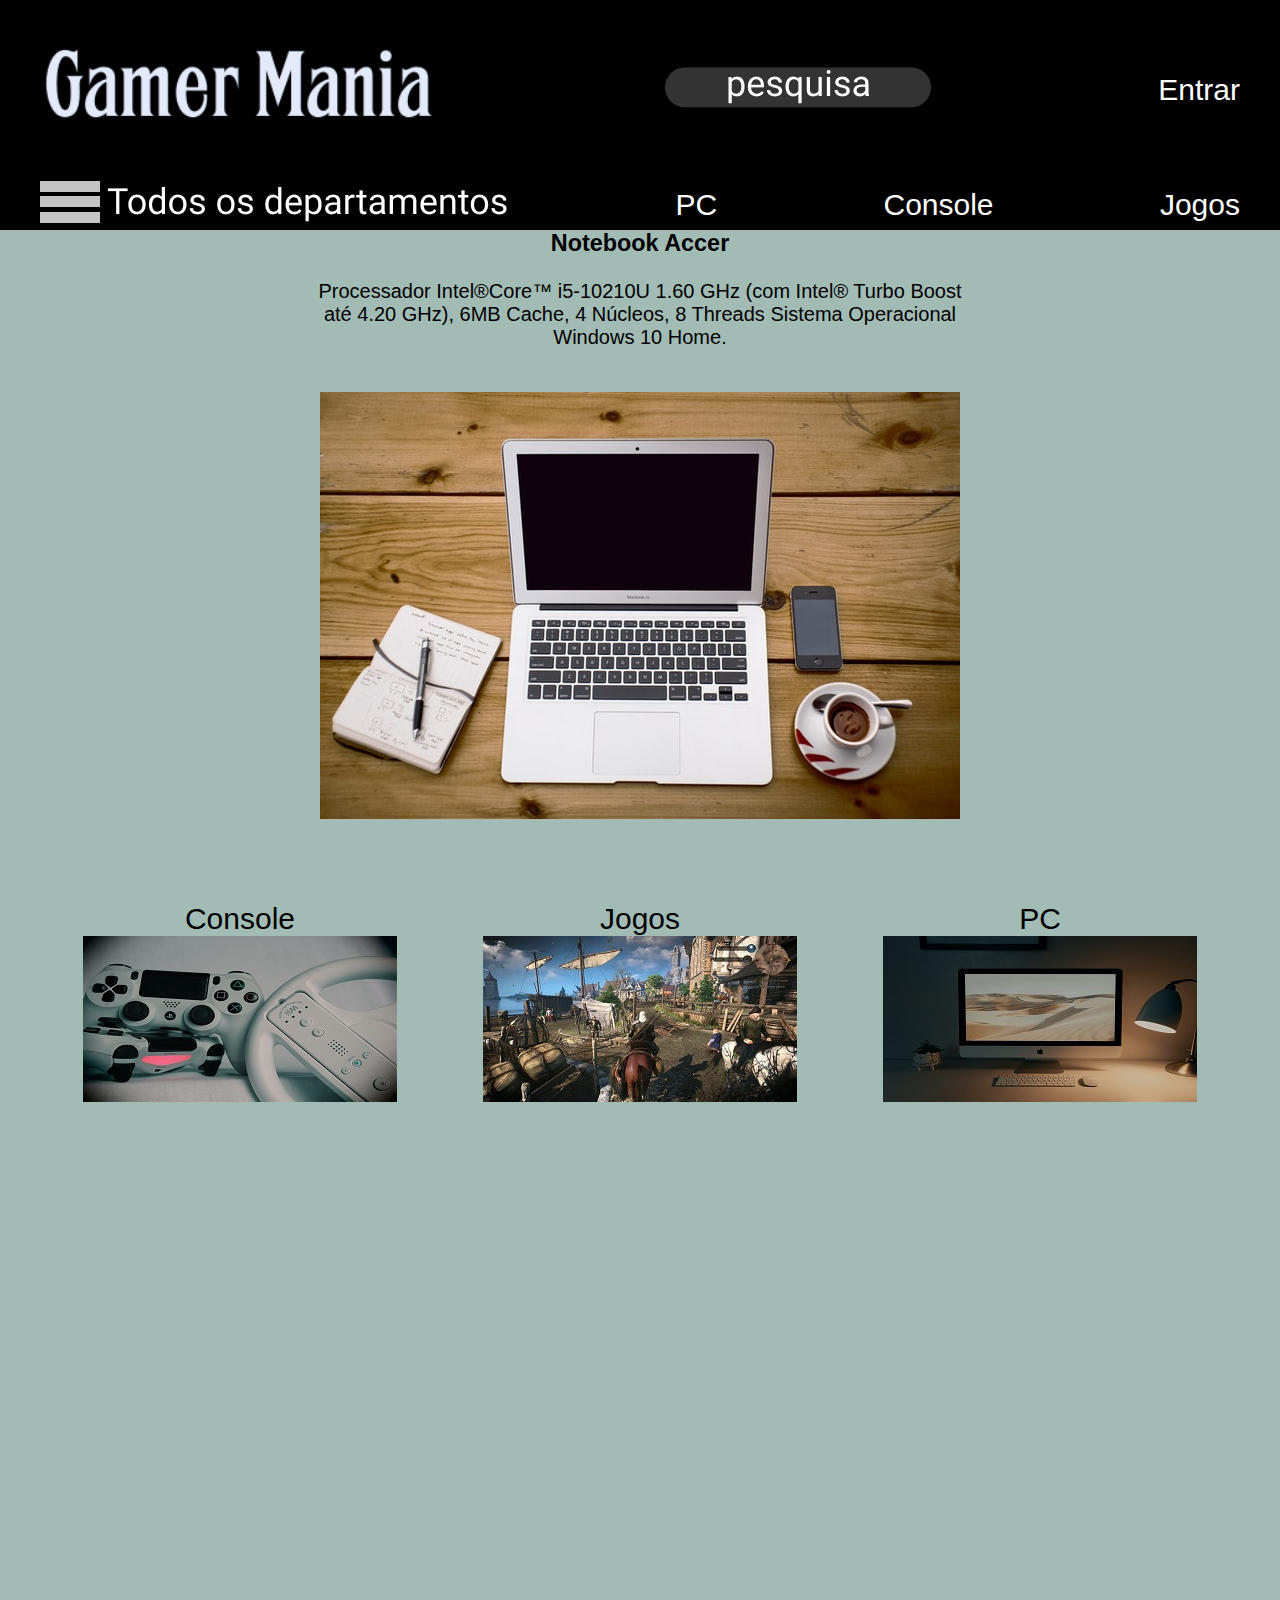
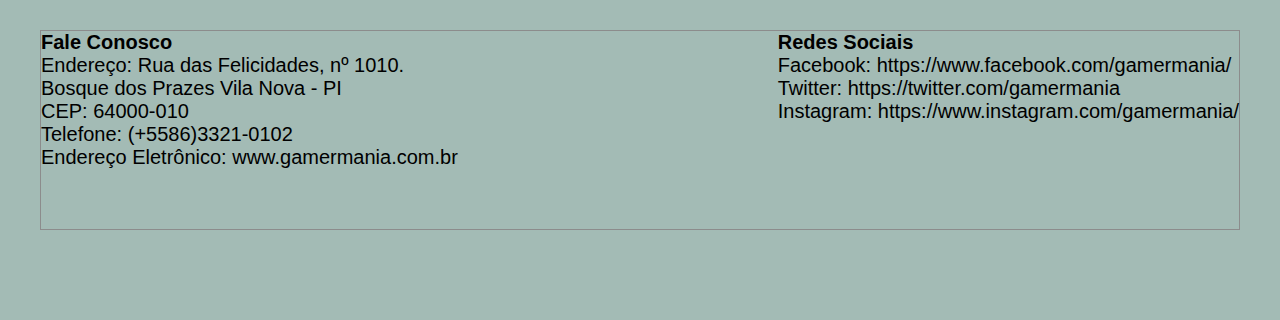
<file: index.html>
<!doctype html>
 <html>
    <head>
        <meta charset="UTF-8">
        <meta http-equiv="X-UA-Compatible" content="IE=edge">
        <meta name="viewport" content="width=device-width, initial-scale=1.0">
        <title>Home - Gamer Mania</title>
        <link rel="stylesheet" href="css/style.css">            
    </head>
   
    <body>
        <header > 
            <div class="container_grid posicao_menu"> 
                <nav class="logo">    
                    <a href="index.html"><img src="img/logo.svg" alt="Logo do site Gamer Mania"></a>
                    <a href="campo_pesquisa.html"><img src="img/campo_pesquisa.png" alt="Logo do site Gamer Mania"></a>
                    <a href="entrar.html">Entrar</a>    
                </nav>  
            </div>            
        </header>   
        <div >

        </div>
        
    
        <section class="corpo">
            <nav class="menu">
    
                <a href="Todos_departamentos.html"><img src="img/Todos departamentos.png" alt="Todos departamentos"></a>
    
                <a href="pc.html">PC</a>
                <a href="console.html">Console</a>
                <a href="jogos.html">Jogos</a>
    
            </nav>

        
        
            <div class="computador_grande">
                <div class="texto_corpo">
                <h3>Notebook Accer</h3>
                <p></p>
                </div>
                <div class="Texto_imagem ">
                    <p>Processador	Intel®Core™ i5-10210U 1.60 GHz (com Intel® Turbo Boost até 4.20 GHz), 6MB Cache, 4 Núcleos, 8 Threads
                Sistema Operacional	Windows 10 Home. </p>
                

                </div>
                <div class="banner">
            </div>

            <div class="Outros_Computadores">
                <p></p>
                <div class="computador_esquerdo">
                    <a href="#">Console<img src="img/console1.jpg" alt="Foto do computador da esquerda"></a>

                </div>
                <div class="computador_meio">
                    <a href="#">Jogos<img src="img/game.jpg" alt="Foto do computador do meio"></a>

                </div>
                <div class="computador_direito">
                    <a href="#">PC<img src="img/pc.jpg" alt="Foto do computador da direita"></a>

                </div>
            </div>
        <div class="mais_conteudo"></div>

            <footer>
                <div class="rodape">
                
                    <div class="rodape_Esquerdo">

                        <h4>Fale Conosco</h4>
                        
                            <p>Endereço: Rua das Felicidades, nº 1010.</p>
                            <p>Bosque dos Prazes Vila Nova - PI</p>
                            <p>CEP: 64000-010</p> 
                            <p>Telefone: (+5586)3321-0102</p>                             
                            <p>Endereço Eletrônico: www.gamermania.com.br</p>
                        
                    
        
                    </div>
                    <div class="rodape_Direito">

                        <h4> Redes Sociais</h4>
                    
                        <p>Facebook: https://www.facebook.com/gamermania/</p>
                           <p>Twitter: https://twitter.com/gamermania</p>
                           <p></p>Instagram: https://www.instagram.com/gamermania/                       
        
                    </div>
                </div>
            </footer>    
    
       
                
        
            </footer>


        </div>
    
        </section>
    
        
    
    </body>
   
</html>
</file>
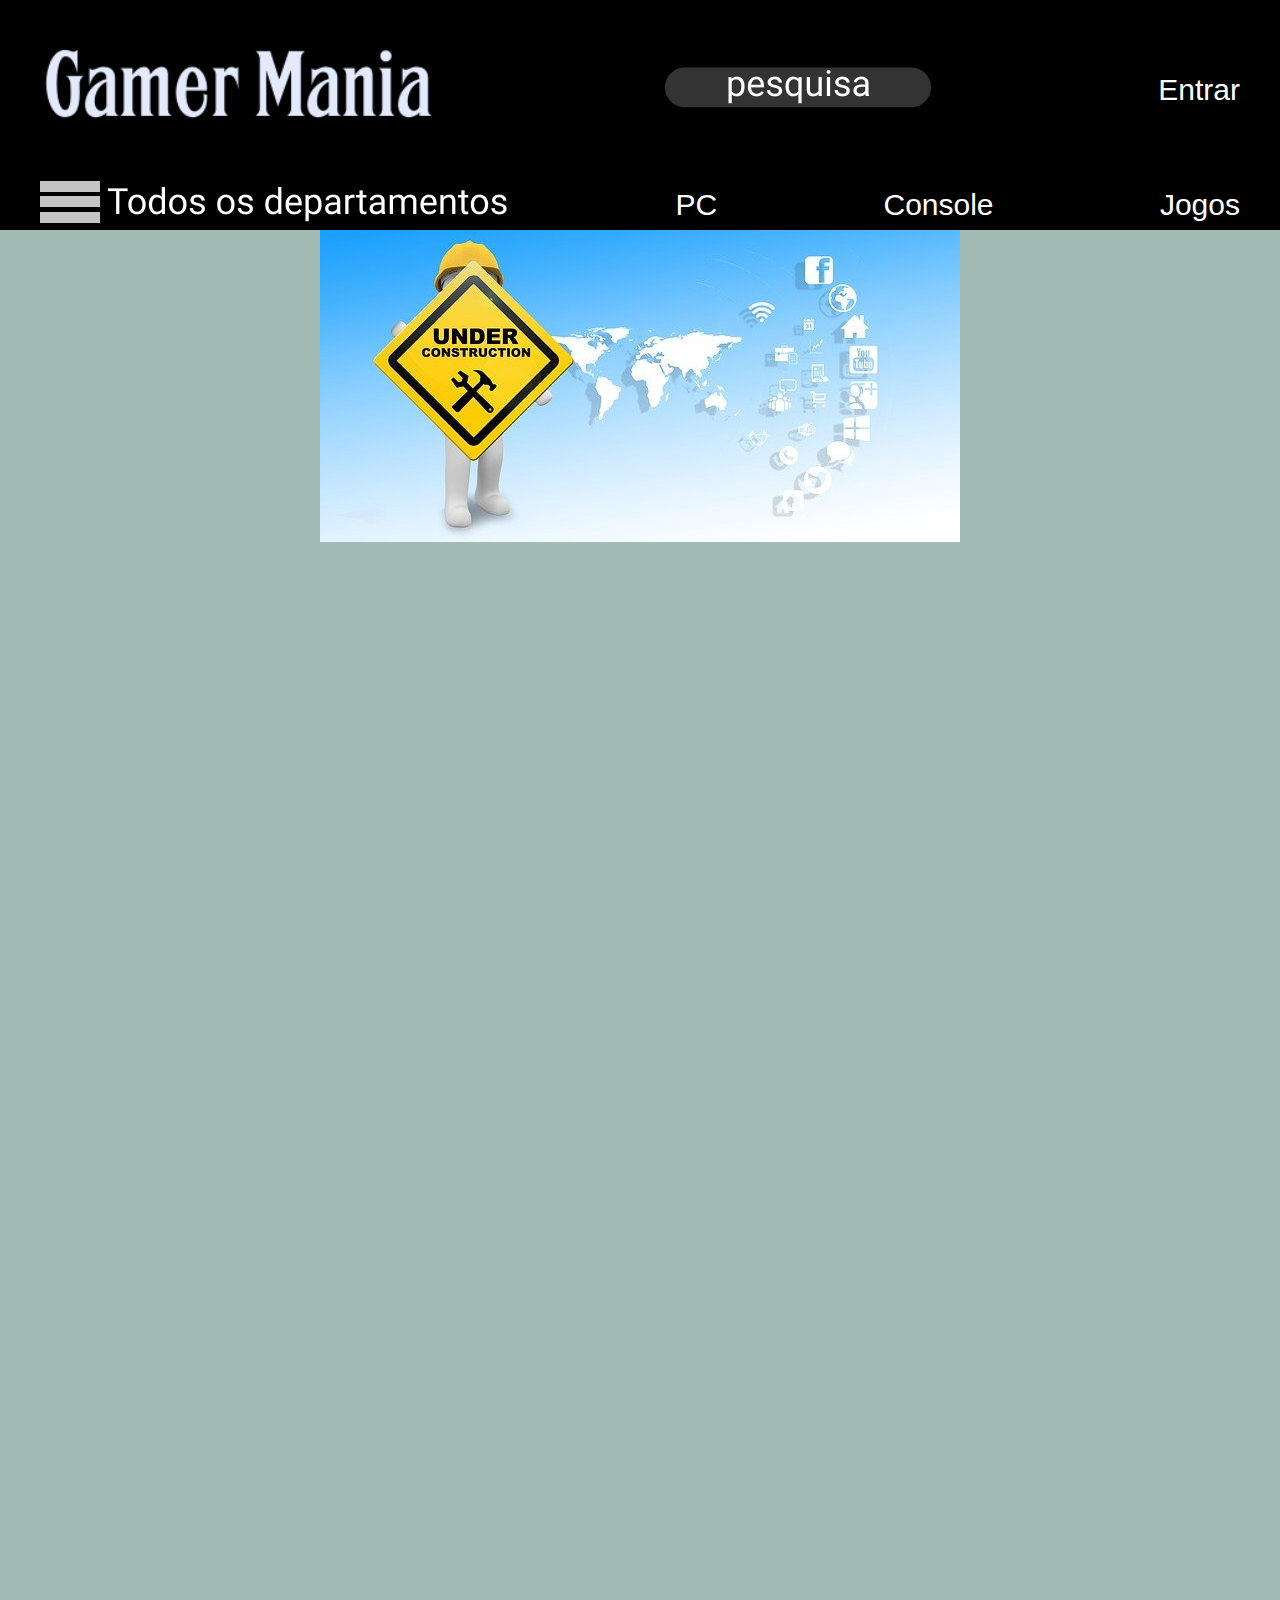
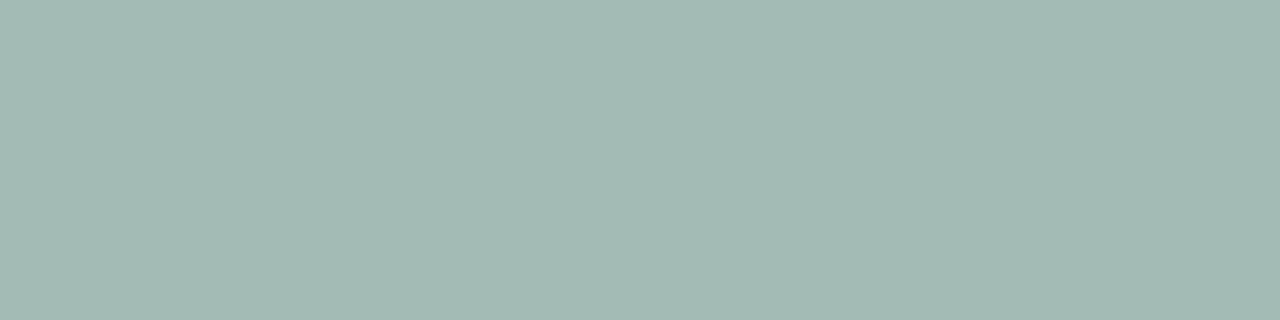
<file: console.html>
<!doctype html>
 <html>
    <head>
        <meta charset="UTF-8">
        <meta http-equiv="X-UA-Compatible" content="IE=edge">
        <meta name="viewport" content="width=device-width, initial-scale=1.0">
        <title>Home - Gamer Mania</title>
        <link rel="stylesheet" href="css/style.css">            
    </head>
   
    <body>
        <header > 
            <div class="container_grid posicao_menu"> 
                <nav class="logo">    
                    <a href="index.html"><img src="img/logo.svg" alt="Logo do site Gamer Mania"></a>
                    <a href="campo_pesquisa.html"><img src="img/campo_pesquisa.png" alt="Logo do site Gamer Mania"></a>
                    <a href="entrar.html">Entrar</a>    
                </nav>  
            </div>            
        </header>   
        <section class="corpo">
            <nav class="menu">
    
                <a href="Todos_departamentos.html"><img src="img/Todos departamentos.png" alt="Todos departamentos"></a>
    
                <a href="pc.html">PC</a>
                <a href="console.html">Console</a>
                <a href="jogos.html">Jogos</a>
    
            </nav>
            <center>
            <p>
                
                <img src="img/manutencao3.jpg" alt="Site em manutenção">
            </p>
        </center>
           
    </body>
</html>
</file>
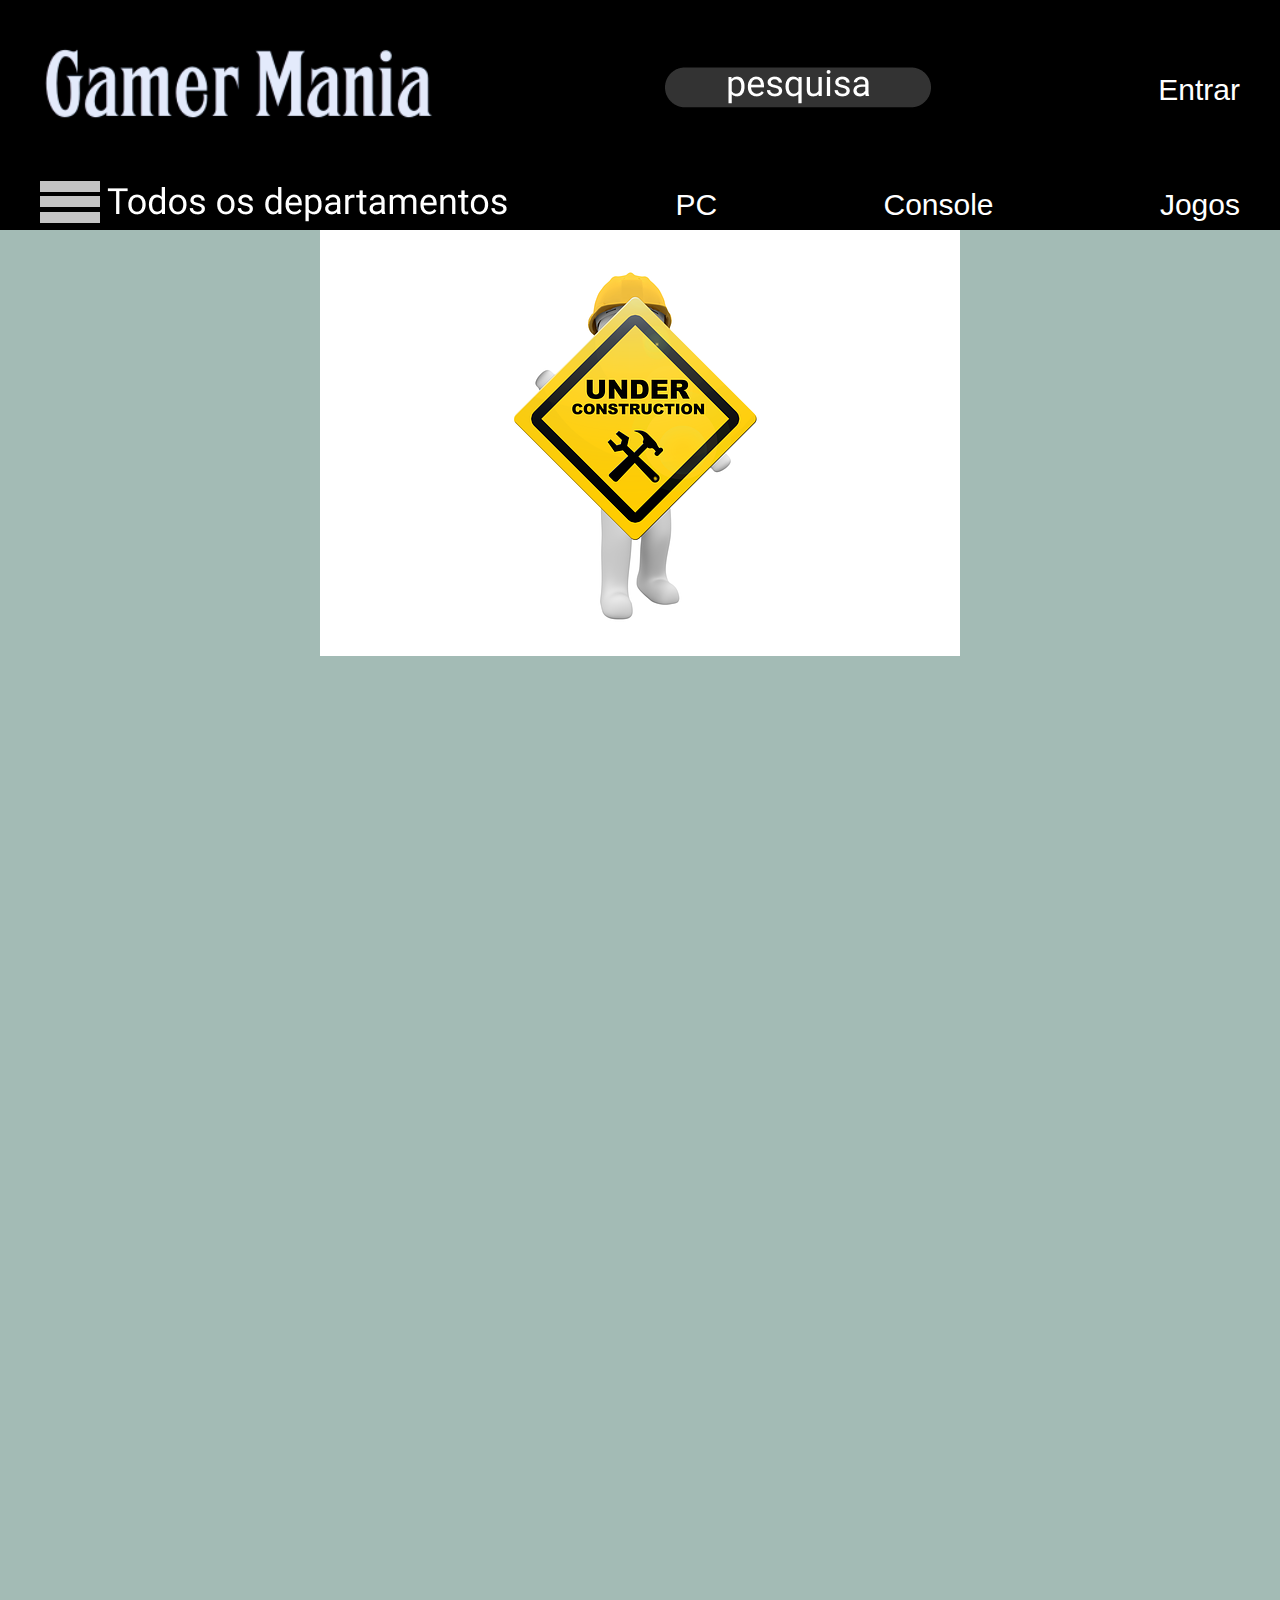
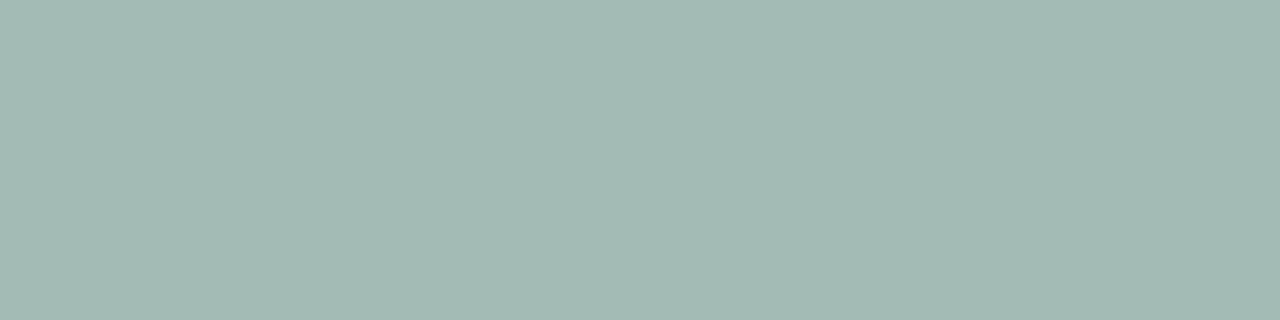
<file: entrar.html>
<!doctype html>
 <html>
    <head>
        <meta charset="UTF-8">
        <meta http-equiv="X-UA-Compatible" content="IE=edge">
        <meta name="viewport" content="width=device-width, initial-scale=1.0">
        <title>Home - Gamer Mania</title>
        <link rel="stylesheet" href="css/style.css">            
    </head>
   
    <body>
        <header > 
            <div class="container_grid posicao_menu"> 
                <nav class="logo">    
                    <a href="index.html"><img src="img/logo.svg" alt="Logo do site Gamer Mania"></a>
                    <a href="campo_pesquisa.html"><img src="img/campo_pesquisa.png" alt="Logo do site Gamer Mania"></a>
                    <a href="entrar.html">Entrar</a>    
                </nav>  
            </div>            
        </header>   
        <section class="corpo">
            <nav class="menu">
    
                <a href="Todos_departamentos.html"><img src="img/Todos departamentos.png" alt="Todos departamentos"></a>
    
                <a href="pc.html">PC</a>
                <a href="console.html">Console</a>
                <a href="jogos.html">Jogos</a>
    
            </nav>
            <center>
            <p>
                
                <img src="img/manutencao4.png" alt="Site em manutenção">
            </p>
        </center>
           
    </body>
</html>
</file>
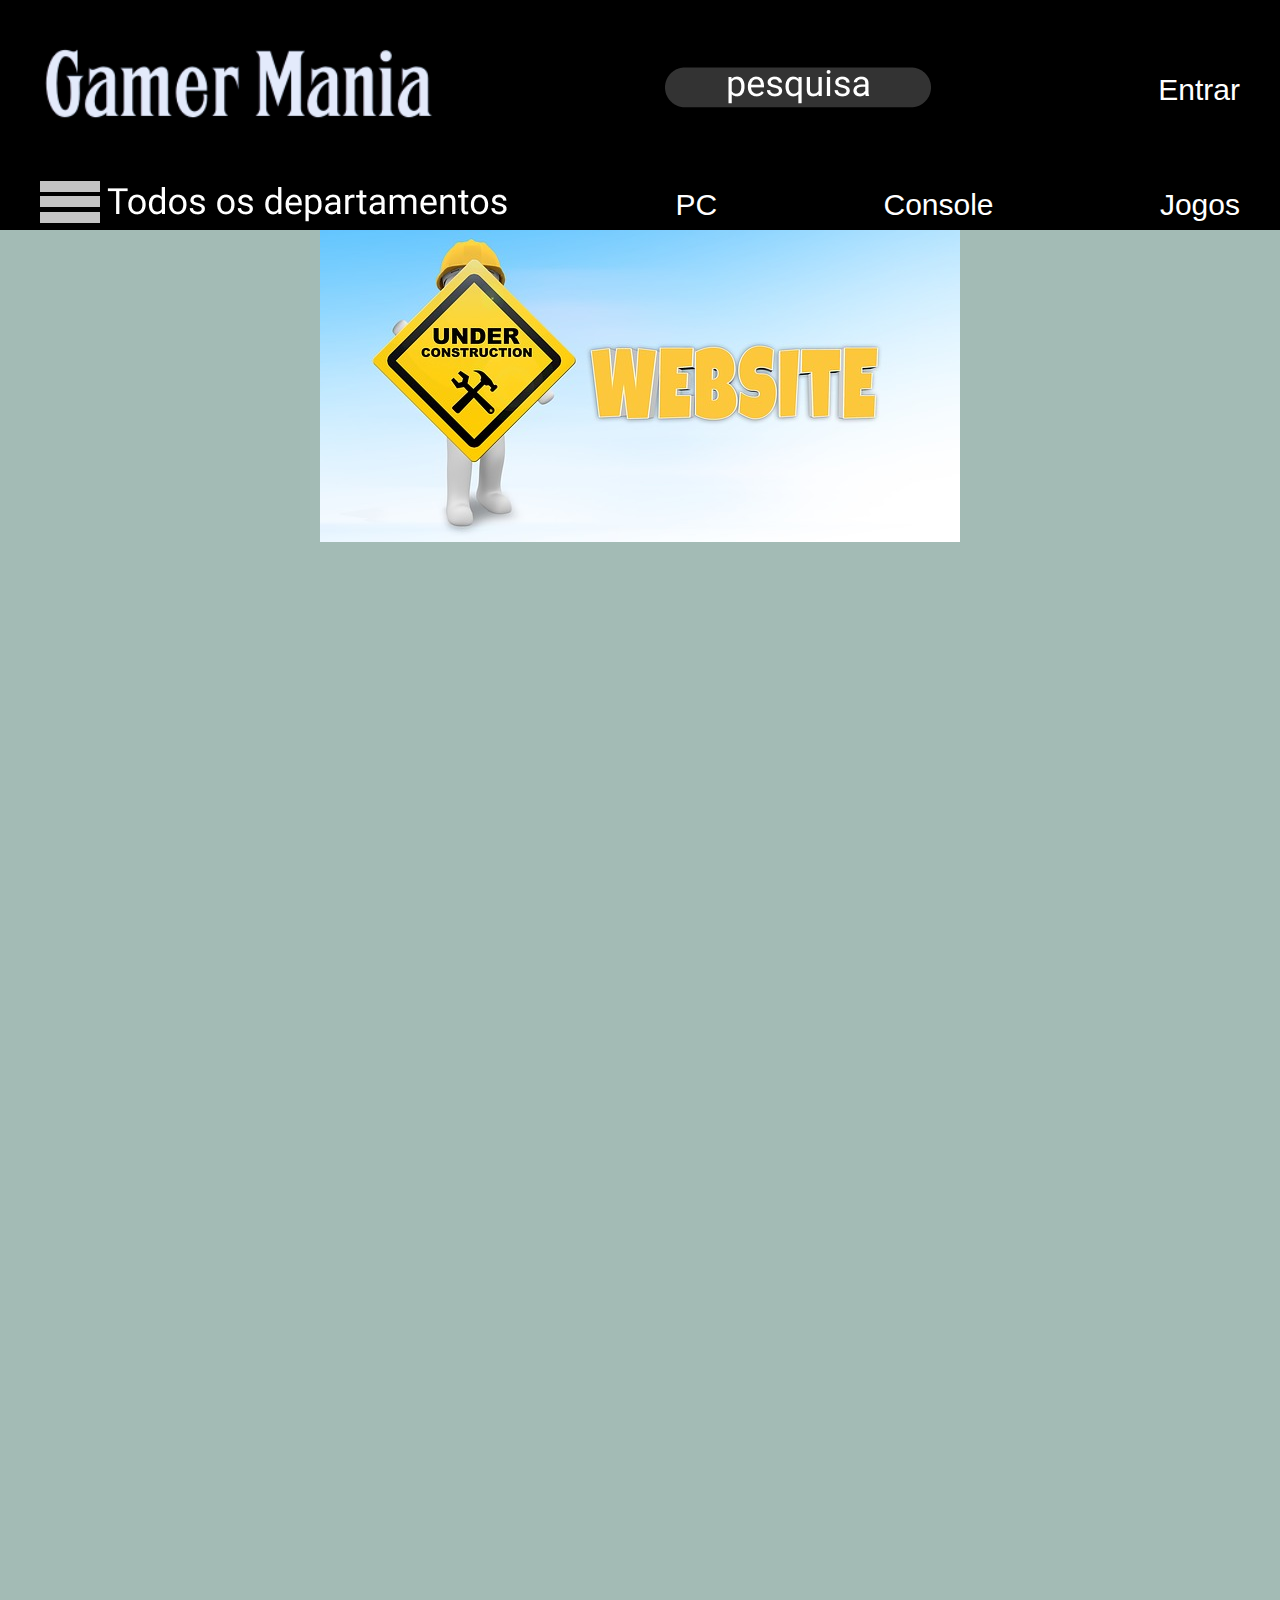
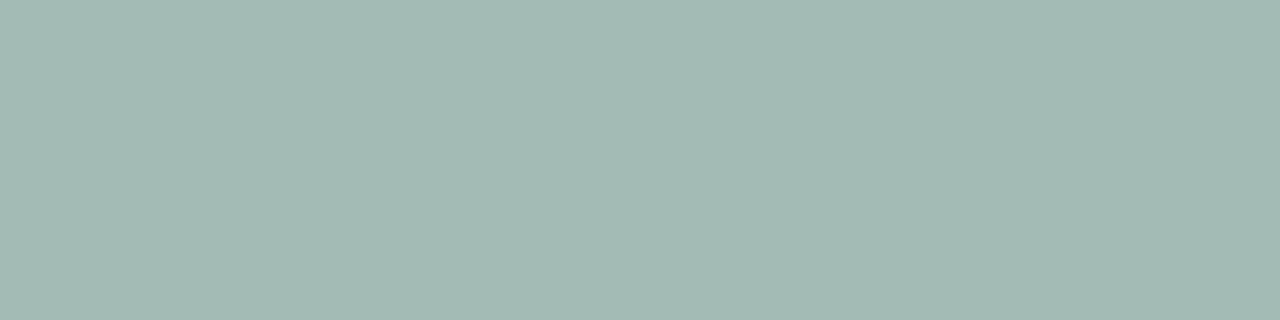
<file: jogos.html>
<!doctype html>
 <html>
    <head>
        <meta charset="UTF-8">
        <meta http-equiv="X-UA-Compatible" content="IE=edge">
        <meta name="viewport" content="width=device-width, initial-scale=1.0">
        <title>Home - Gamer Mania</title>
        <link rel="stylesheet" href="css/style.css">            
    </head>
   
    <body>
        <header > 
            <div class="container_grid posicao_menu"> 
                <nav class="logo">    
                    <a href="index.html"><img src="img/logo.svg" alt="Logo do site Gamer Mania"></a>
                    <a href="campo_pesquisa.html"><img src="img/campo_pesquisa.png" alt="Logo do site Gamer Mania"></a>
                    <a href="entrar.html">Entrar</a>    
                </nav>  
            </div>            
        </header>   
        <section class="corpo">
            <nav class="menu">
    
                <a href="Todos_departamentos.html"><img src="img/Todos departamentos.png" alt="Todos departamentos"></a>
    
                <a href="pc.html">PC</a>
                <a href="console.html">Console</a>
                <a href="jogos.html">Jogos</a>
    
            </nav>
            <center>
            <p>
                
                <img src="img/manutencao.jpg" alt="Site em manutenção">
            </p>
        </center>
           
    </body>
</html>
</file>
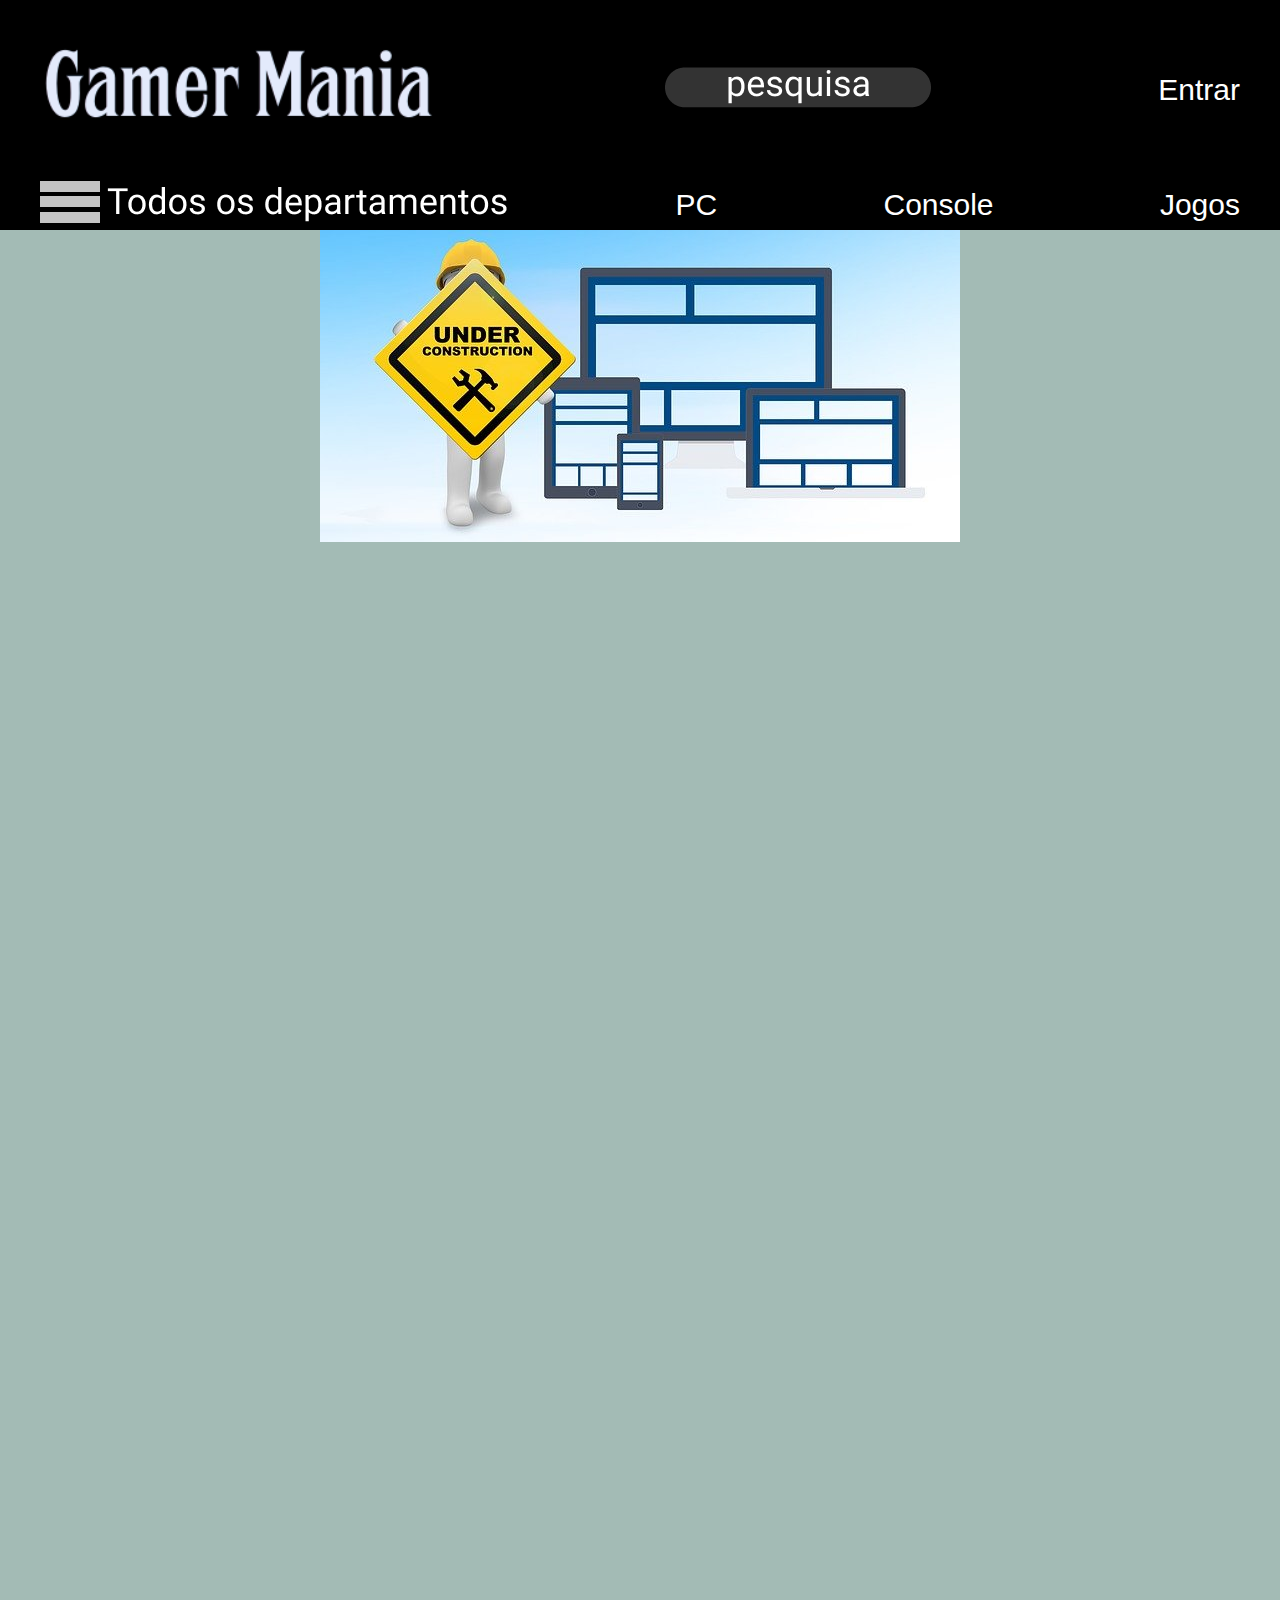
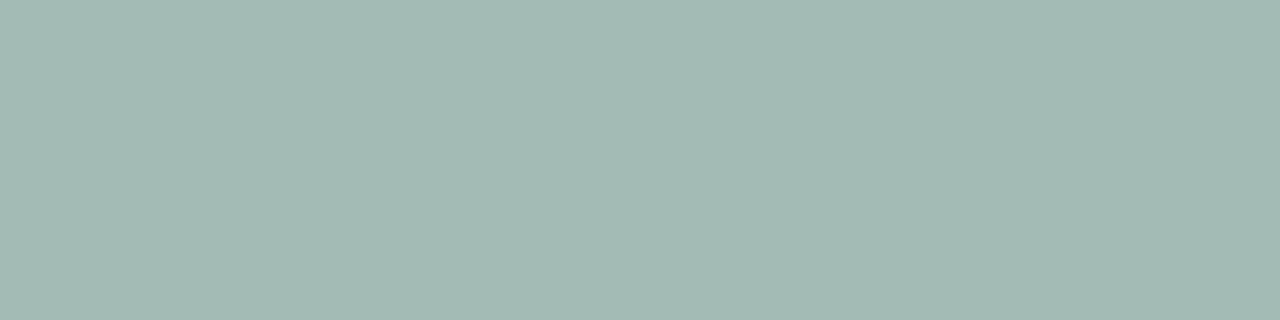
<file: pc.html>
<!doctype html>
 <html>
    <head>
        <meta charset="UTF-8">
        <meta http-equiv="X-UA-Compatible" content="IE=edge">
        <meta name="viewport" content="width=device-width, initial-scale=1.0">
        <title>Home - Gamer Mania</title>
        <link rel="stylesheet" href="css/style.css">            
    </head>
   
    <body>
        <header > 
            <div class="container_grid posicao_menu"> 
                <nav class="logo">    
                    <a href="index.html"><img src="img/logo.svg" alt="Logo do site Gamer Mania"></a>
                    <a href="campo_pesquisa.html"><img src="img/campo_pesquisa.png" alt="Logo do site Gamer Mania"></a>
                    <a href="entrar.html">Entrar</a>    
                </nav>  
            </div>            
        </header>   
        <section class="corpo">
            <nav class="menu">
    
                <a href="Todos_departamentos.html"><img src="img/Todos departamentos.png" alt="Todos departamentos"></a>
    
                <a href="pc.html">PC</a>
                <a href="console.html">Console</a>
                <a href="jogos.html">Jogos</a>
    
            </nav>
            <center>
            <p>
                
                <img src="img/manutencao2.jpg" alt="Site em manutenção">
            </p>
        </center>
           
    </body>
</html>
</file>
<file: css/style.css>
*{
    margin: 0;
    padding: 0;
    box-sizing: border-box;
    font-family: sans-serif;
}
header {
     height: 180px; 
     margin: 0 auto;
     background-color:rgb(0, 0, 0);
}
.posicao_menu {
    width: 1200px;
    margin: 0 auto;
    height: 100%;      
} 
.menu, .logo{
    width: 1200px;
    height: 100%;
    margin: 0 auto;
    display:flex;
    align-items: center;
    justify-content:space-between;
    font-size: 30px; 
} 
.logo a{
    color: rgb(255, 255, 255);
    text-decoration: none;    
}
.menu a {   
    color: rgb(255, 255, 255);
    text-decoration: none;    
}
.corpo{
    height: 50px;
    background-color: rgb(0, 0, 0);
      
}
body{
    background-color:#a3bbb5;
     height: 1920px; 
   
}
.texto_corpo{
    width: 700px;
    height: 100%;
    margin: 0 auto;
    text-align:center;
    align-items:center;
    background-position: center; 
    
}
.banner {
    height: 450px;
    background-image: url(../img/computador_principal.jpg);
    background-repeat: no-repeat;
    background-position: center;   
}
.computador_grande{
    width: 1200px;
    height: 100%;
    margin: 0 auto;
    display:block;
    align-items: center;
    justify-content:space-between;
    font-size: 20px; 
    font-family: sans-serif; 
}
.Outros_Computadores{
    width: 1200px;
    height: 350px;
    margin: 0 auto;
    display:flex;
    align-items: center;
    justify-content:space-between;
    font-size: 20px; 
    font-family: sans-serif; 
    text-decoration: none;     
}
.computador_esquerdo, .computador_meio, .computador_direito {
    width: 314px;
    height: 100%;
    margin: 0 auto;
    display:flex;
    align-items: center;
    text-align: center;
    justify-content:space-between;
    font-size: 30px;   
}
.computador_esquerdo a{
    text-decoration: none;
    color: rgb(0, 0, 0);   
}
.computador_meio a{
    text-decoration: none;
    color: rgb(0, 0, 0);
}
.computador_direito a{
    text-decoration: none;
    color: rgb(0, 0, 0);
}

footer{
     height: 200px; 
     margin: 0 auto;
    
     border: 1px solid rgba(139, 139, 139, 0.973);
     color: rgb(0, 0, 0);   
}
.rodape{  
    display:flex;
    text-align: left;
    align-items:center;   
    justify-content:space-between;
}

.rodape_Direito, .rodape_Esquerdo{
    height: 286px;
    font-size: 20px;   
}

.Texto_imagem {
    width: 650px;
    height: 100px;
    margin: 0 auto;
    text-align: center;
    align-items: center;
    background-position: center;
}
.mais_conteudo{
    width: 100%;
    height: 450px;    
    background-position: center;
    


}
</file>
